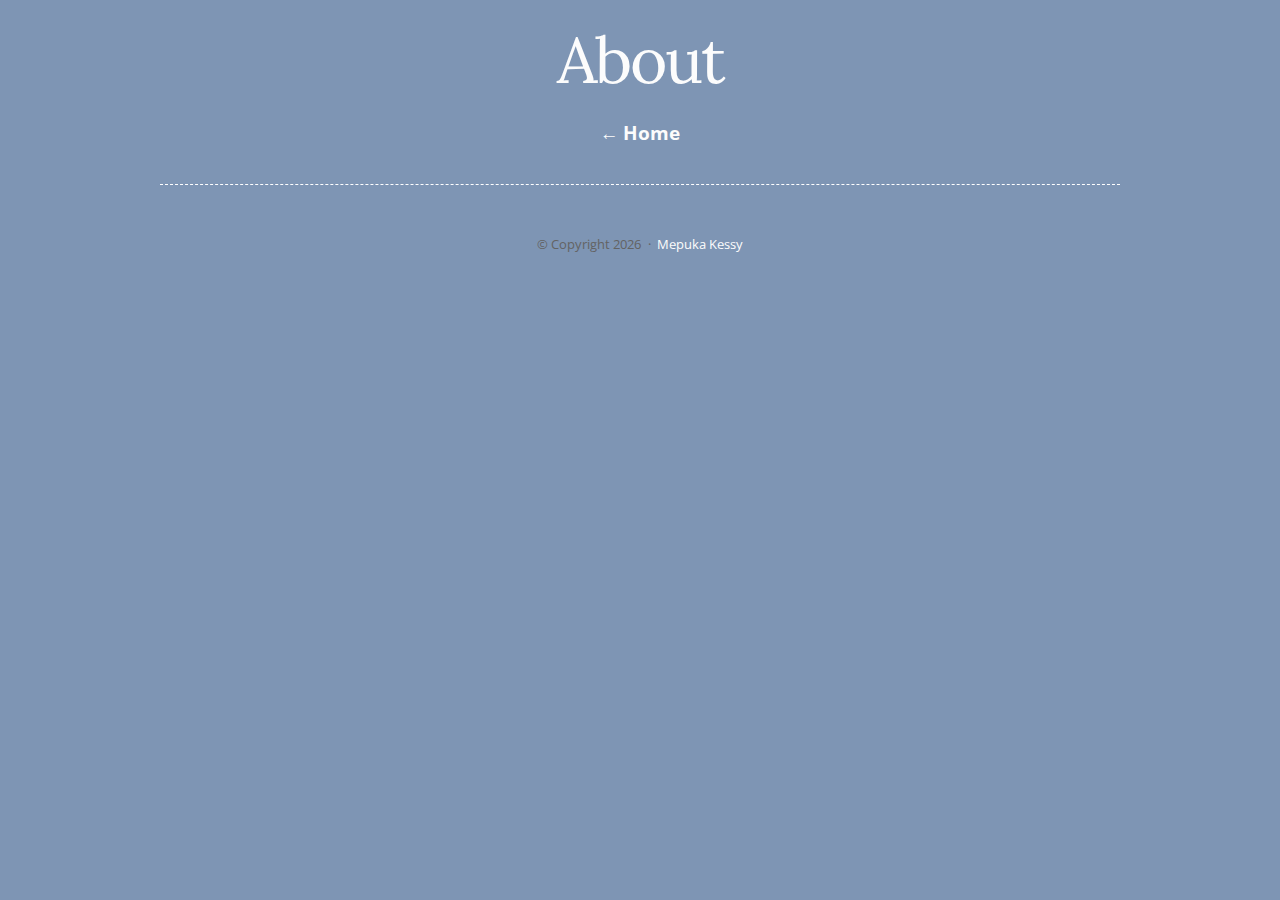
<file: about/index.html>
<html class="mepuka-com">

    <head>
        <meta charset="utf-8">
        <title>About Mepuka Kessy</title>
        <style type="text/css">
            @import url(/css/home.css);
        </style>
    </head>
    
    <body>

    <div class="gallery-top">
        <div class="name-container">
            <h1 class="name">About</h1>
        </div>

        
        <div class="nav-bar-blog">
            <div class="nav-item nav1"><h3>  &#8592; <a href="/index.html">Home</a></h3></div>
            <br clear="all">
        </div>

        

    </div>
    <div class="gallery-middle">
        
        
    </div>


    <div class="footer-holder nav-bar">
    <footer class="blog-footer">
            <aside> &copy; Copyright <script type="text/javascript">
  document.write(new Date().getFullYear());
</script></aside>
<a href="/index.html" rel="author">Mepuka Kessy</a>



        </footer>
    </div>  

        </body>


</html>
</file>
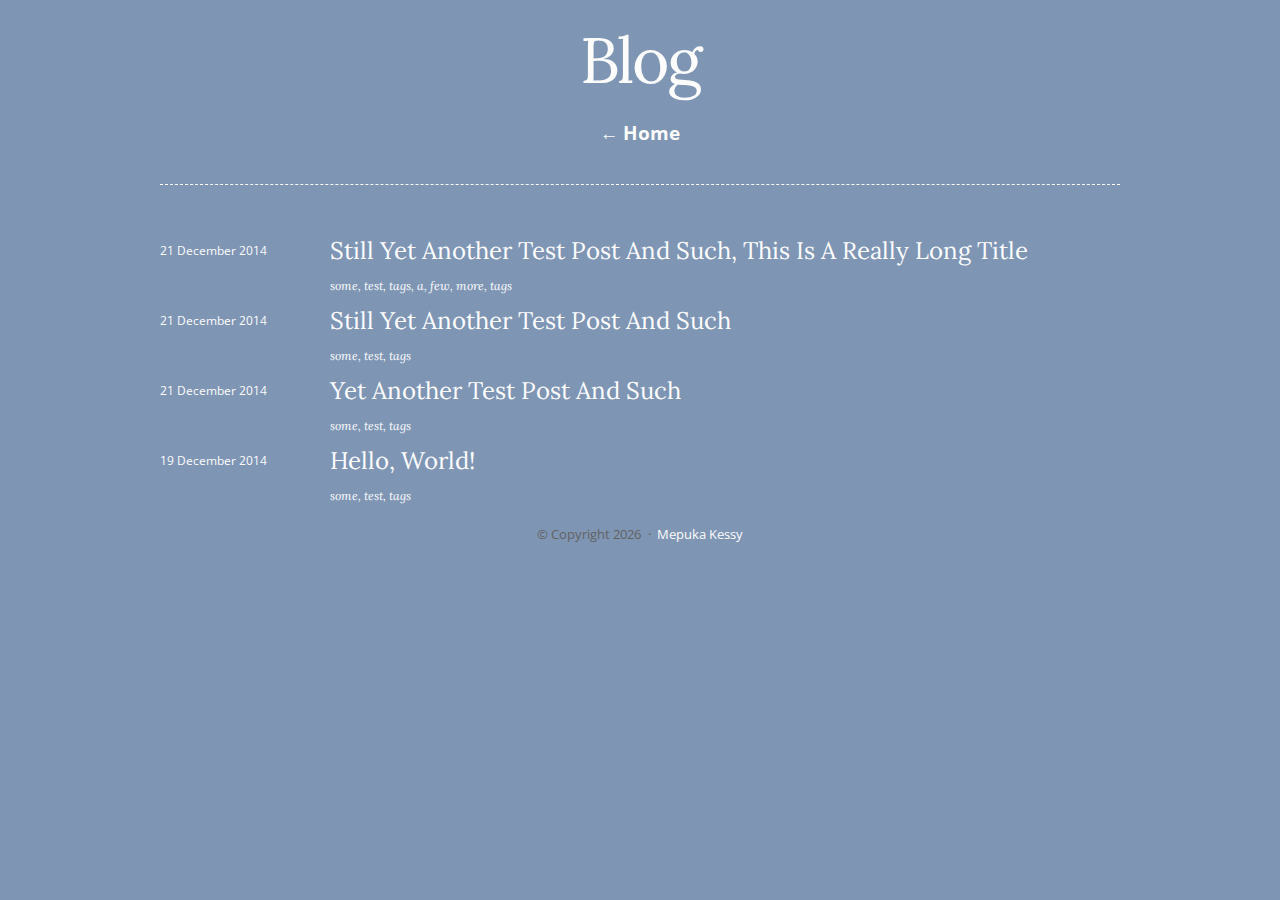
<file: blog/index.html>
<html class="mepuka-com">

    <head>
        <meta charset="utf-8">
        <title>The Personal Blog of Mepuka Kessy</title>
        <style type="text/css">
            @import url(/css/home.css);
        </style>
    </head>
    
    <body>

    <div class="gallery-top">
        <div class="name-container">
            <h1 class="name">Blog</h1>
        </div>

        
        <div class="nav-bar-blog">
            <div class="nav-item nav1"><h3>  &#8592; <a href="/index.html">Home</a></h3></div>
            <br clear="all">
        </div>

        

    </div>
    <div class="gallery-middle">
        
        <div class="recent-posts">
            
            <div class="post">
                <div class="post-container">
                    <div class="post-date">21 December 2014</div>
                    <div class="post-title">
                        <a href=/2014/12/21/yet-another-test-post/>Still Yet Another Test Post And Such, This Is A Really Long Title</a>
                    </div>
                    
                </div>
                <div class="post-tags">
                    <p> some, test, tags, a, few, more, tags</p>
                </div>
            </div>
            
            <div class="post">
                <div class="post-container">
                    <div class="post-date">21 December 2014</div>
                    <div class="post-title">
                        <a href=/2014/12/21/test-post/>Still Yet Another Test Post And Such</a>
                    </div>
                    
                </div>
                <div class="post-tags">
                    <p> some, test, tags</p>
                </div>
            </div>
            
            <div class="post">
                <div class="post-container">
                    <div class="post-date">21 December 2014</div>
                    <div class="post-title">
                        <a href=/2014/12/21/another-test-post/>Yet Another Test Post And Such</a>
                    </div>
                    
                </div>
                <div class="post-tags">
                    <p> some, test, tags</p>
                </div>
            </div>
            
            <div class="post">
                <div class="post-container">
                    <div class="post-date">19 December 2014</div>
                    <div class="post-title">
                        <a href=/2014/12/19/hello-world/>Hello, World!</a>
                    </div>
                    
                </div>
                <div class="post-tags">
                    <p> some, test, tags</p>
                </div>
            </div>
            
        </div>
    </div>


    <div class="footer-holder nav-bar">
    <footer class="blog-footer">
            <aside> &copy; Copyright <script type="text/javascript">
  document.write(new Date().getFullYear());
</script></aside>
<a href="/index.html" rel="author">Mepuka Kessy</a>



        </footer>
    </div>  

        </body>


</html>
</file>
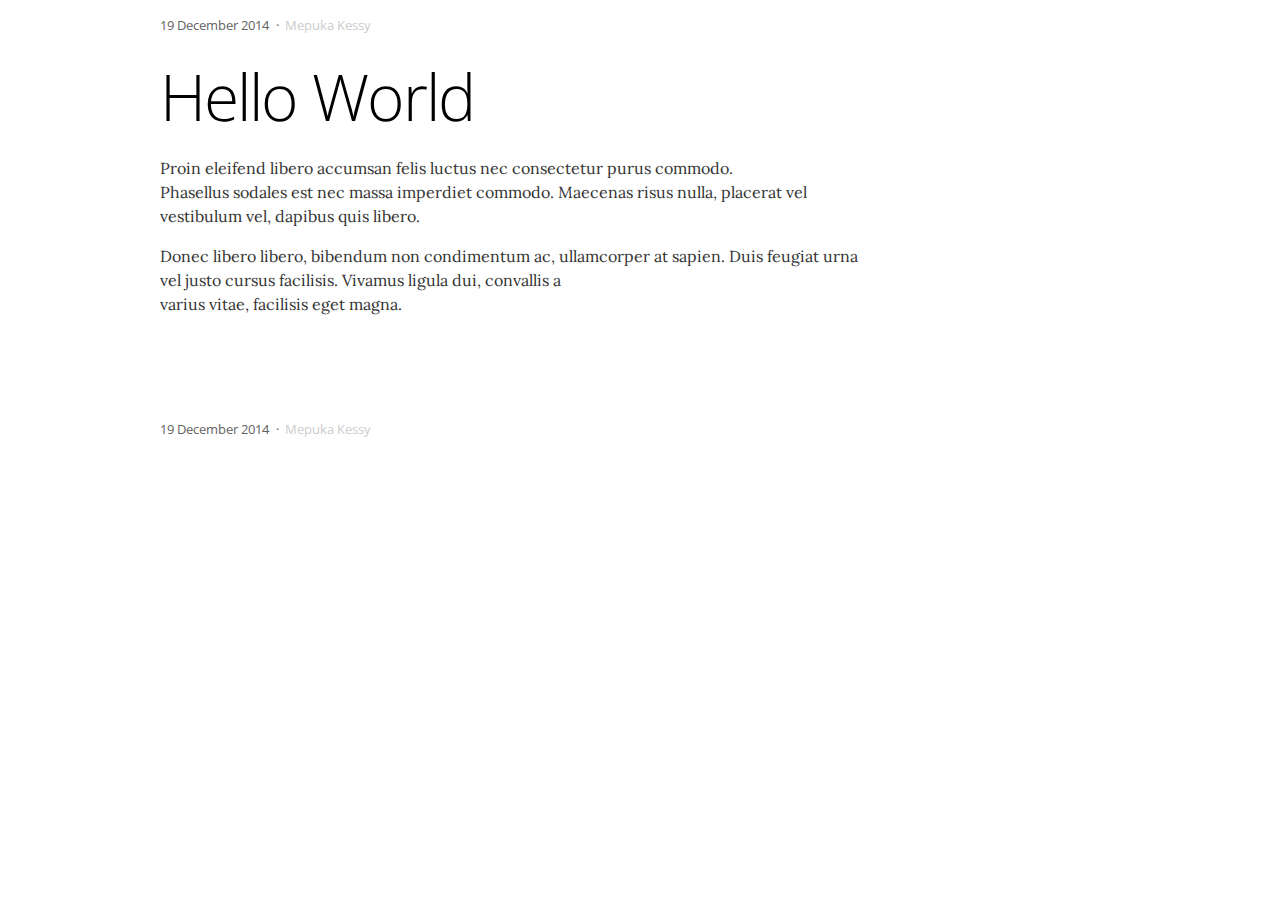
<file: 2014/12/19/hello-world/index.html>
<html class="mepuka-com">
    <head>
    <meta charset="utf-8">
    <title>Hello, World!</title>
    <style>
        @import url(/css/style.css);
    </style>


    <body>

    <header>
        <aside>19 December 2014</aside>
<a href="/index.html" rel="author">Mepuka Kessy</a>

    </header>

    <!-- main page content -->
    <h1>Hello World</h1>

<p>Proin eleifend libero accumsan felis luctus nec consectetur purus commodo.<br/>
Phasellus sodales est nec massa imperdiet commodo. Maecenas risus nulla, placerat vel vestibulum vel, dapibus quis libero.</p>

<p>Donec libero libero, bibendum non condimentum ac, ullamcorper at sapien. Duis feugiat urna vel justo cursus facilisis. Vivamus ligula dui, convallis a<br/>
varius vitae, facilisis eget magna.</p>

    <!-- end main page content -->

    <footer>
        <aside>19 December 2014</aside>
<a href="/index.html" rel="author">Mepuka Kessy</a>

    </footer>
    </body>

</html>
</file>
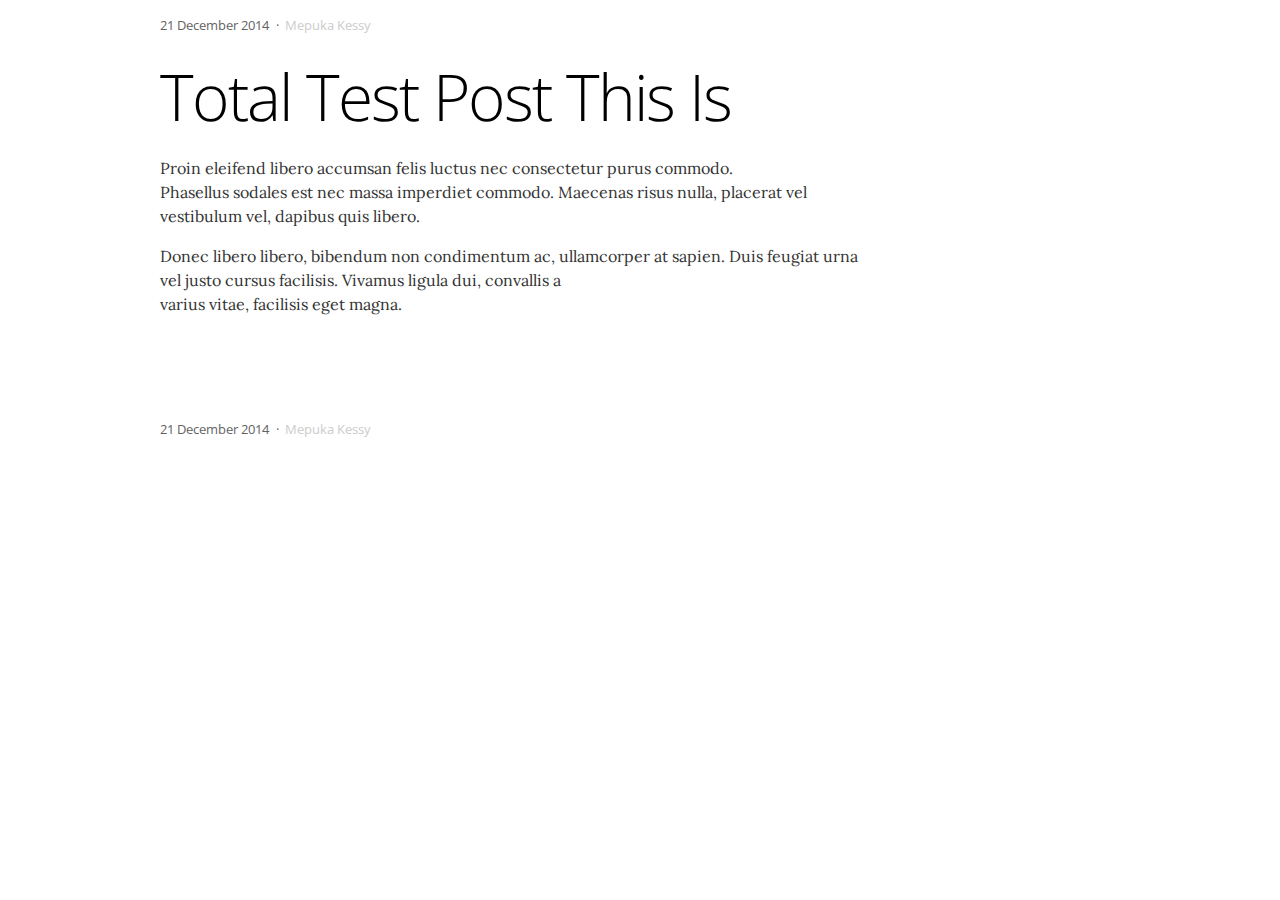
<file: 2014/12/21/another-test-post/index.html>
<html class="mepuka-com">
    <head>
    <meta charset="utf-8">
    <title>Yet Another Test Post And Such</title>
    <style>
        @import url(/css/style.css);
    </style>


    <body>

    <header>
        <aside>21 December 2014</aside>
<a href="/index.html" rel="author">Mepuka Kessy</a>

    </header>

    <!-- main page content -->
    <h1>Total Test Post This Is</h1>

<p>Proin eleifend libero accumsan felis luctus nec consectetur purus commodo.<br/>
Phasellus sodales est nec massa imperdiet commodo. Maecenas risus nulla, placerat vel vestibulum vel, dapibus quis libero.</p>

<p>Donec libero libero, bibendum non condimentum ac, ullamcorper at sapien. Duis feugiat urna vel justo cursus facilisis. Vivamus ligula dui, convallis a<br/>
varius vitae, facilisis eget magna.</p>

    <!-- end main page content -->

    <footer>
        <aside>21 December 2014</aside>
<a href="/index.html" rel="author">Mepuka Kessy</a>

    </footer>
    </body>

</html>
</file>
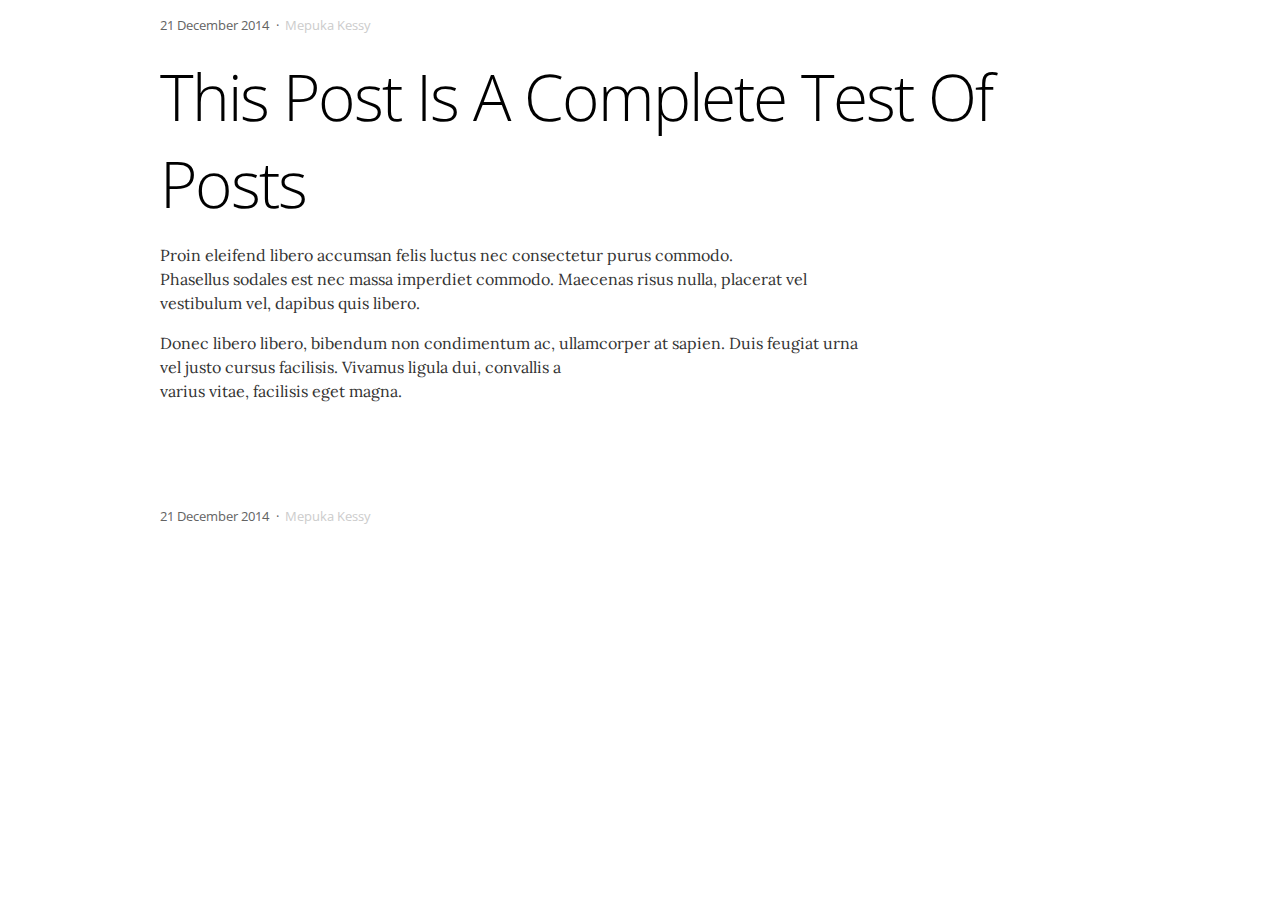
<file: 2014/12/21/test-post/index.html>
<html class="mepuka-com">
    <head>
    <meta charset="utf-8">
    <title>Still Yet Another Test Post And Such</title>
    <style>
        @import url(/css/style.css);
    </style>


    <body>

    <header>
        <aside>21 December 2014</aside>
<a href="/index.html" rel="author">Mepuka Kessy</a>

    </header>

    <!-- main page content -->
    <h1>This Post Is A Complete Test Of Posts</h1>

<p>Proin eleifend libero accumsan felis luctus nec consectetur purus commodo.<br/>
Phasellus sodales est nec massa imperdiet commodo. Maecenas risus nulla, placerat vel vestibulum vel, dapibus quis libero.</p>

<p>Donec libero libero, bibendum non condimentum ac, ullamcorper at sapien. Duis feugiat urna vel justo cursus facilisis. Vivamus ligula dui, convallis a<br/>
varius vitae, facilisis eget magna.</p>

    <!-- end main page content -->

    <footer>
        <aside>21 December 2014</aside>
<a href="/index.html" rel="author">Mepuka Kessy</a>

    </footer>
    </body>

</html>
</file>
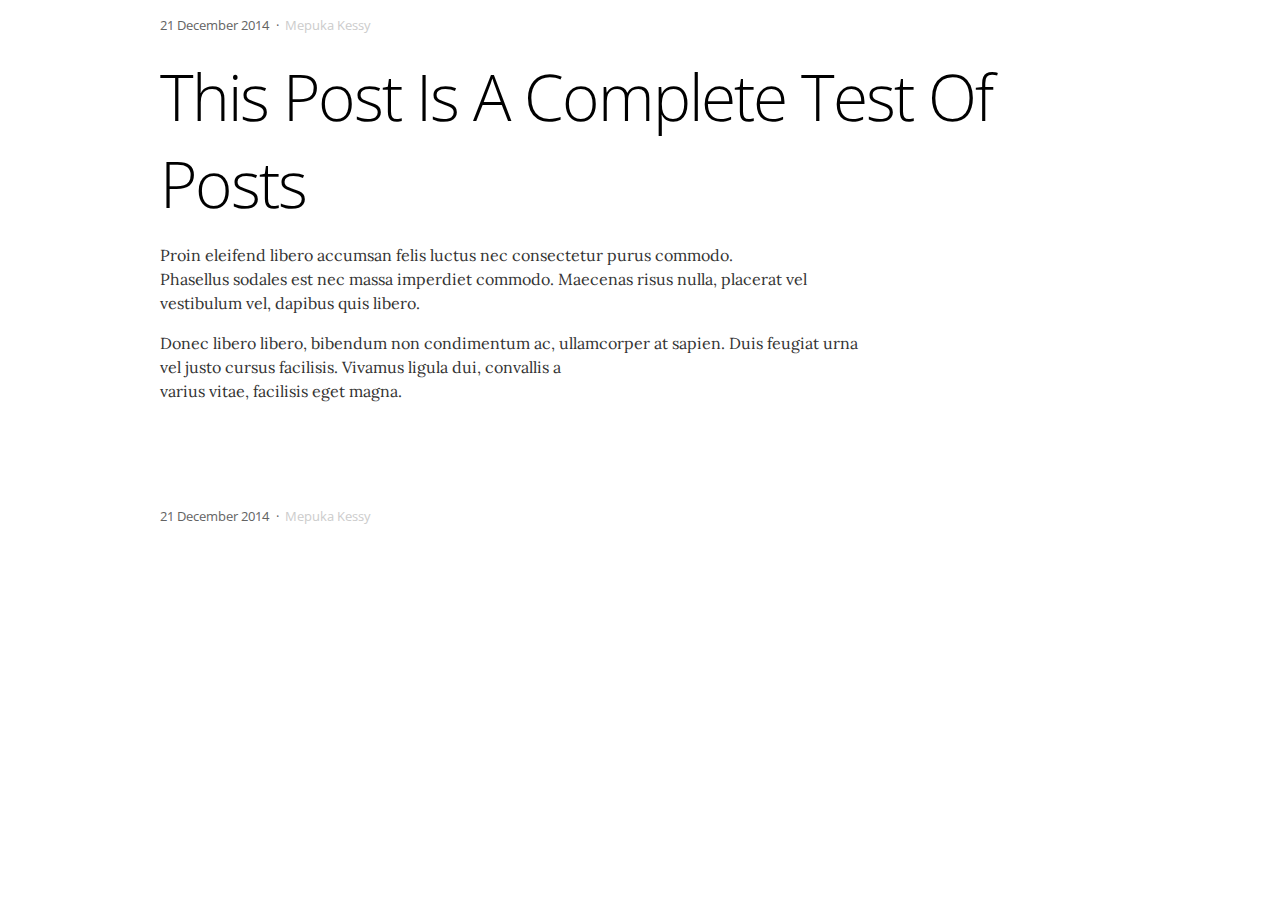
<file: 2014/12/21/yet-another-test-post/index.html>
<html class="mepuka-com">
    <head>
    <meta charset="utf-8">
    <title>Still Yet Another Test Post And Such, This Is A Really Long Title</title>
    <style>
        @import url(/css/style.css);
    </style>


    <body>

    <header>
        <aside>21 December 2014</aside>
<a href="/index.html" rel="author">Mepuka Kessy</a>

    </header>

    <!-- main page content -->
    <h1>This Post Is A Complete Test Of Posts</h1>

<p>Proin eleifend libero accumsan felis luctus nec consectetur purus commodo.<br/>
Phasellus sodales est nec massa imperdiet commodo. Maecenas risus nulla, placerat vel vestibulum vel, dapibus quis libero.</p>

<p>Donec libero libero, bibendum non condimentum ac, ullamcorper at sapien. Duis feugiat urna vel justo cursus facilisis. Vivamus ligula dui, convallis a<br/>
varius vitae, facilisis eget magna.</p>

    <!-- end main page content -->

    <footer>
        <aside>21 December 2014</aside>
<a href="/index.html" rel="author">Mepuka Kessy</a>

    </footer>
    </body>

</html>
</file>
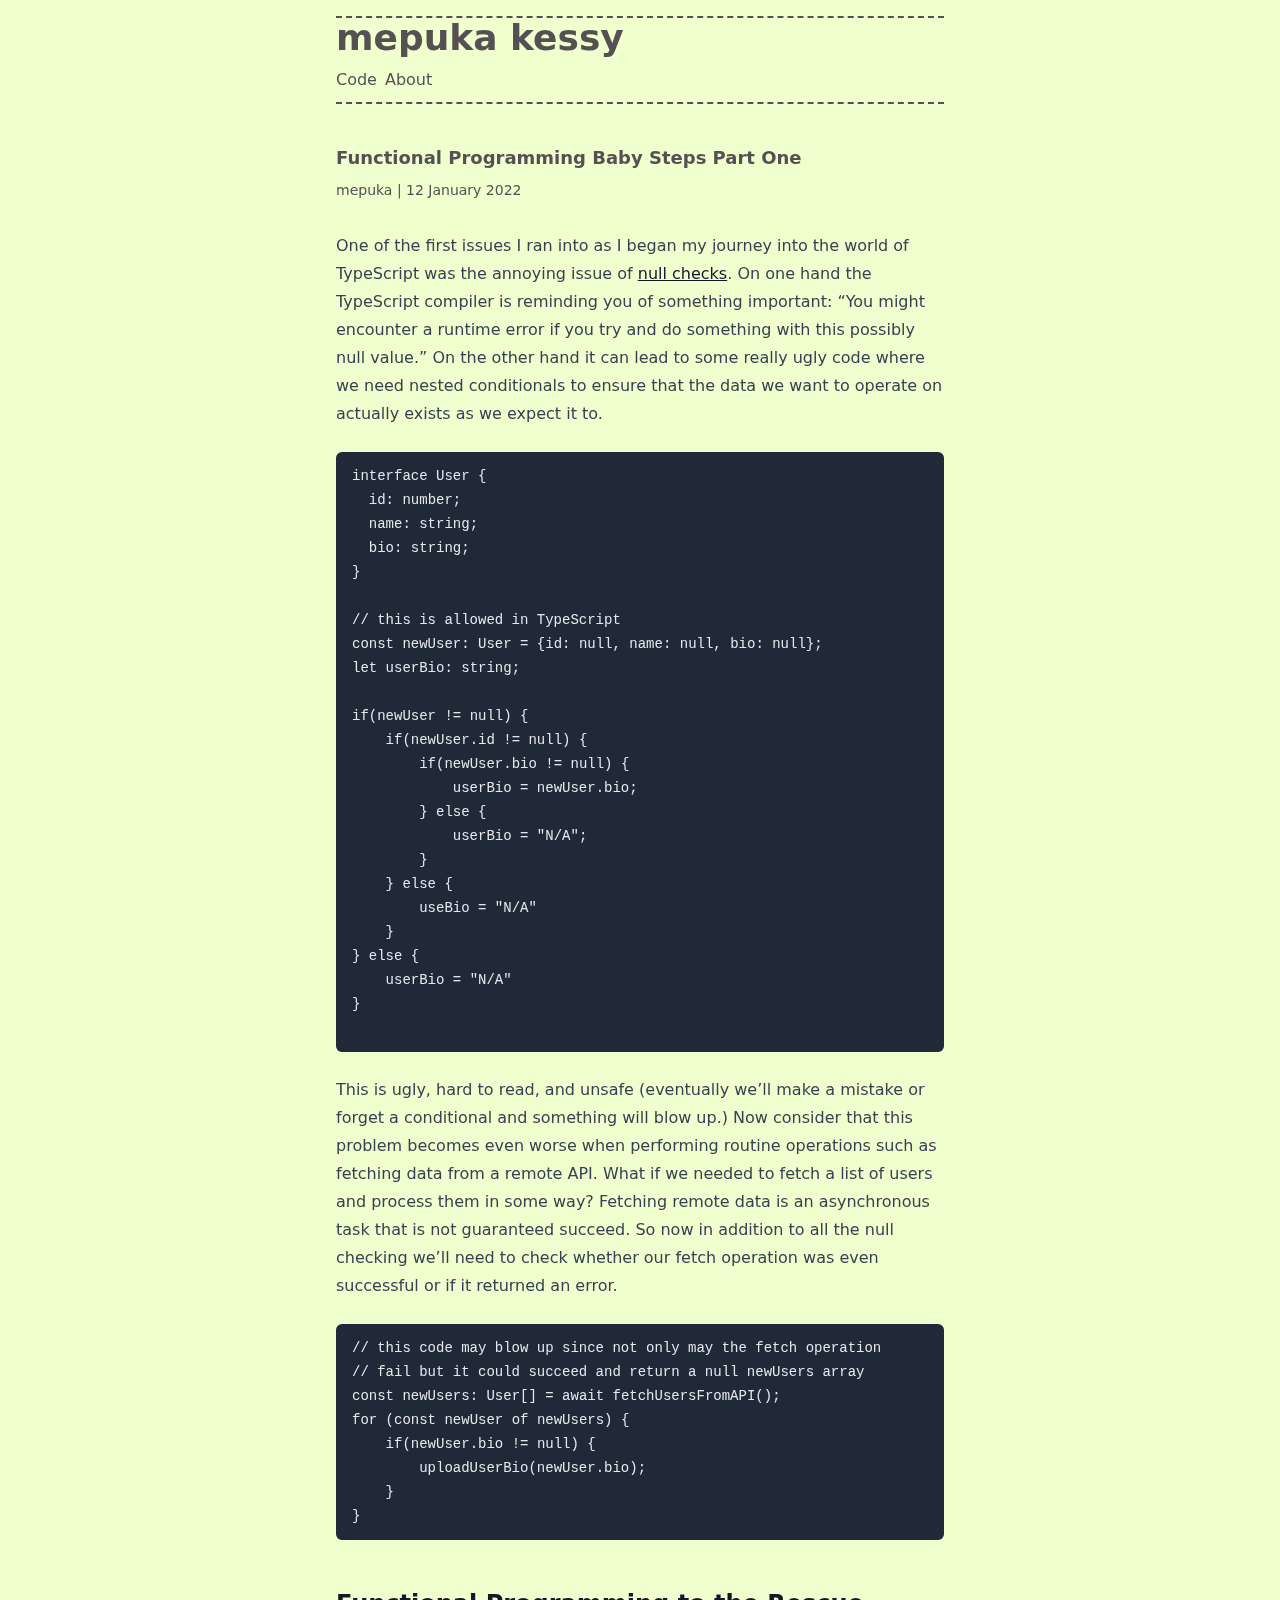
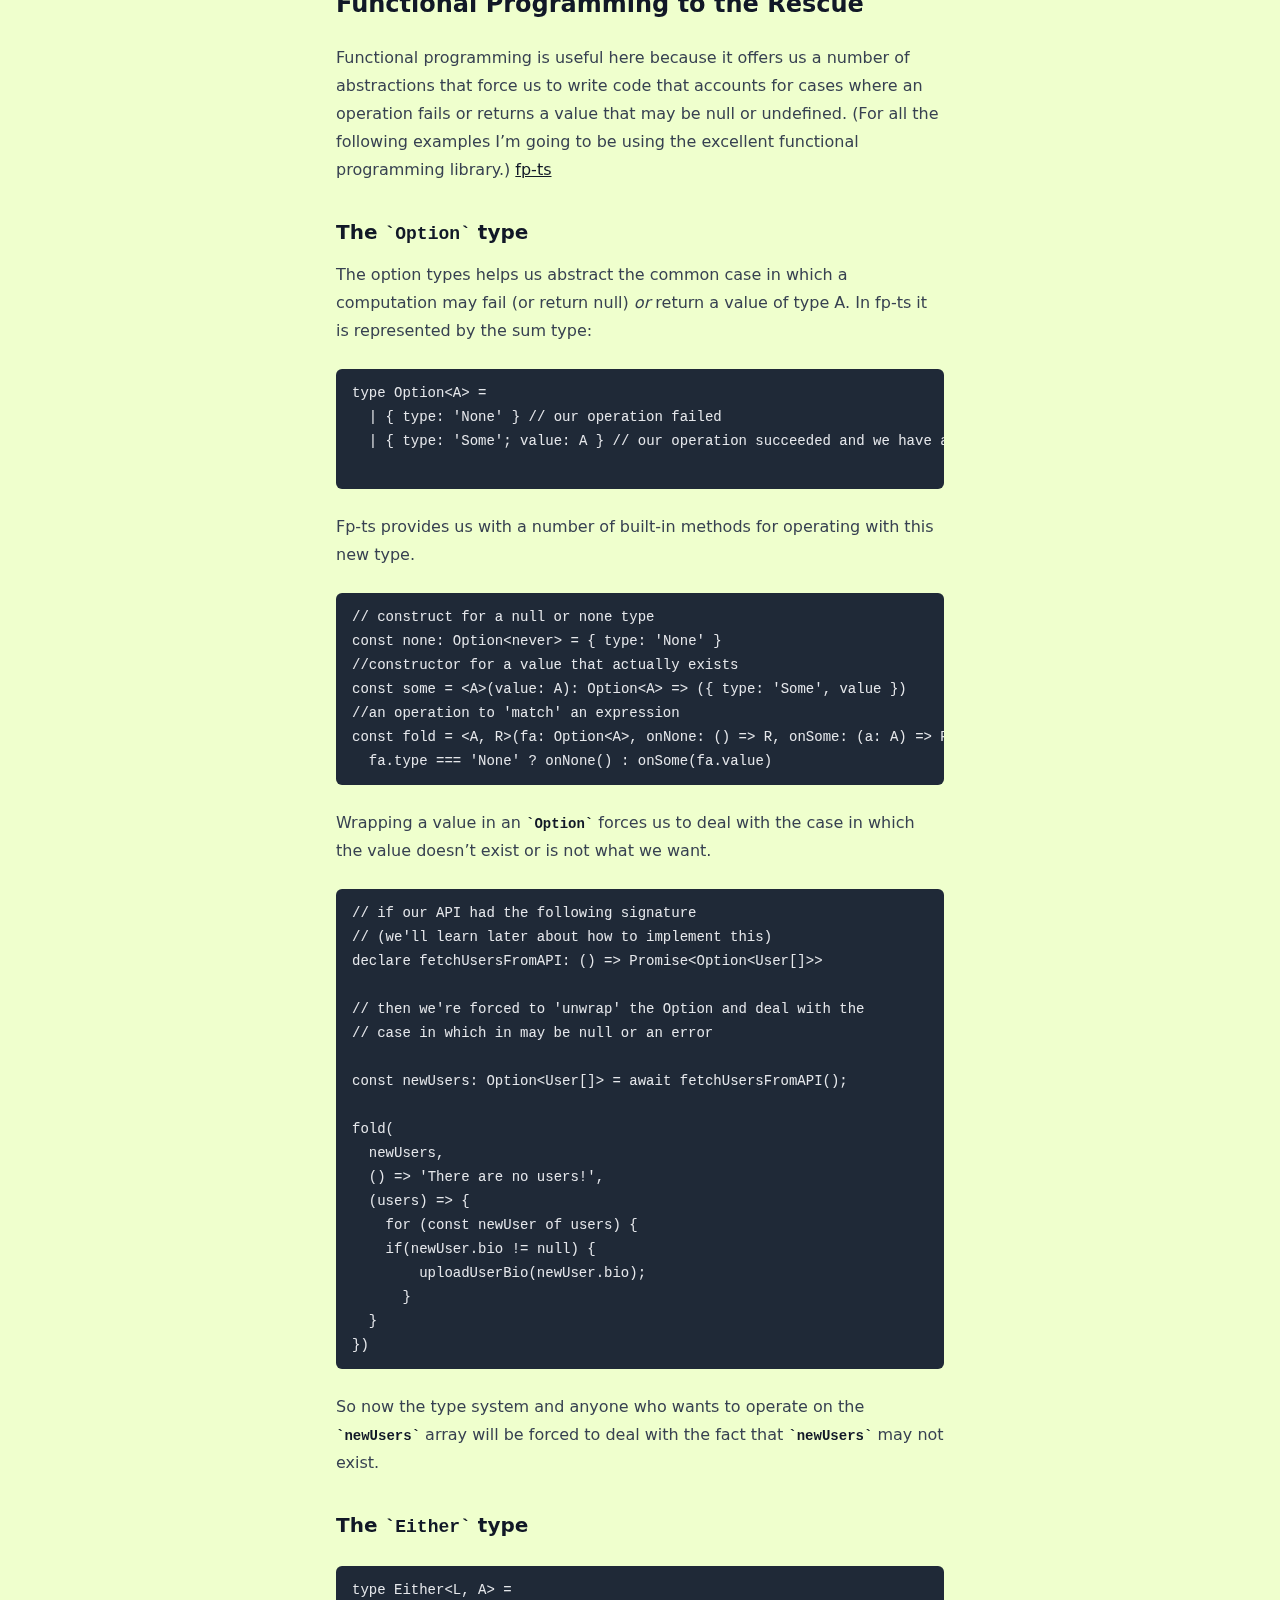
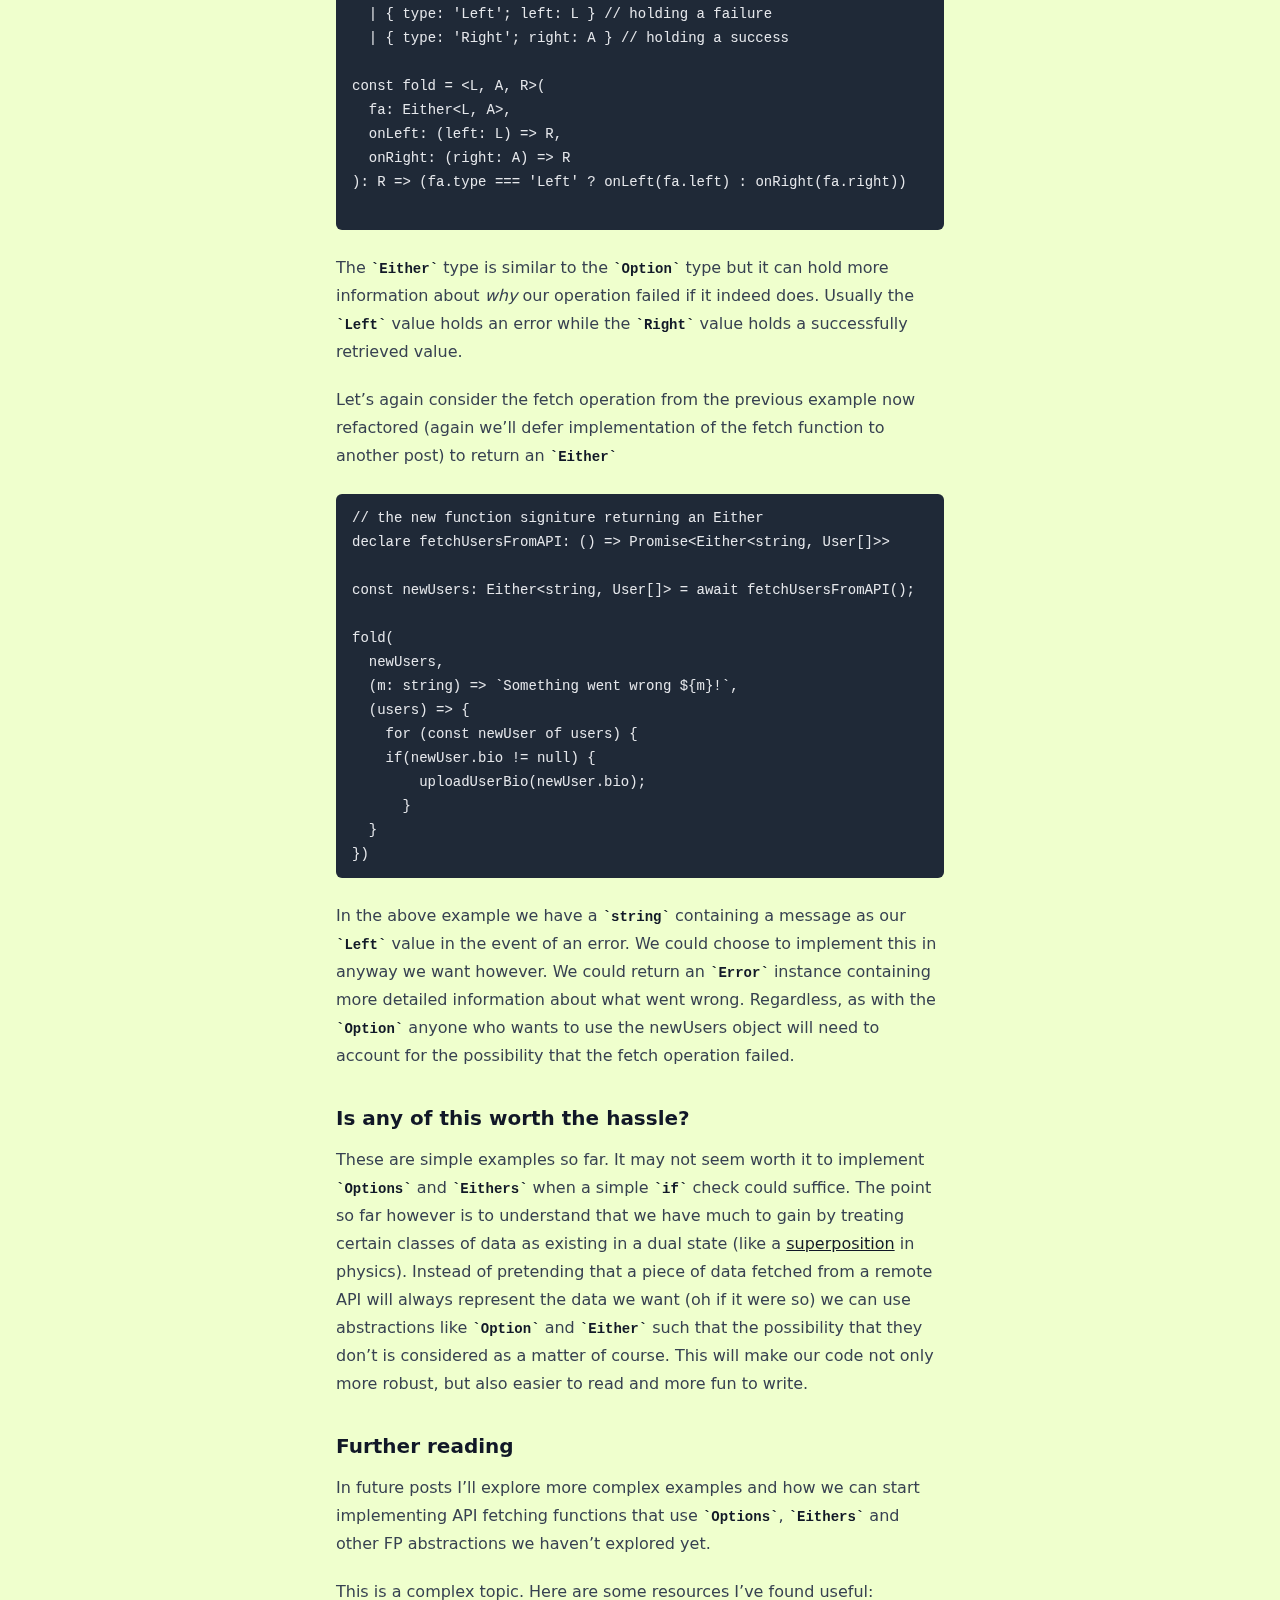
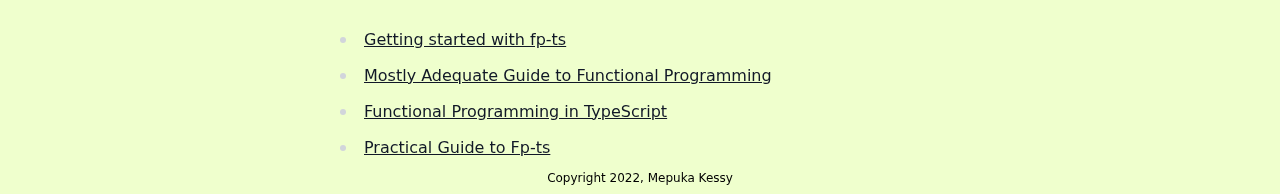
<file: 2022/01/12/Functional-Programming-Baby-Steps-Part-One.html>
<!DOCTYPE html>
<html lang="en">
  <head>
    <meta charset="UTF-8" />
    <meta http-equiv="X-UA-Compatible" content="IE=edge" />
    <meta name="viewport" content="width=device-width, initial-scale=1.0" />
    <link rel="stylesheet" href="/assets/css/styles.css" />
    <title>Functional Programming Baby Steps Part One</title>
  </head>
  <body
    class="antialiased font-sans flex flex-col min-h-screen sm:min-w-full md:min-w-full lg:min-w-full"
  >
    <div class="max-w-screen-sm mx-auto px-4 flex-grow">
      <nav
        class="mt-4 border-b-2 border-t-2 border-dashed border-curiosity-dirt"
      >
        
<div class="font-black text-4xl text-curiosity-dirt">mepuka kessy</div>
<div class="mt-2.5 mb-2.5 mx-auto flex justify-start space-x-2">
    
    <div class="text-curiosity-dirt hover:text-curiosity-magenta">

        <a href="/blog.html" >
            Code
        </a>
    </div>
        
    <div class="text-curiosity-dirt hover:text-curiosity-magenta">

        <a href="/about.html" >
            About
        </a>
    </div>
        
</div>
      </nav>
      <div class="mt-10 text-curiosity-dirt"><h1 class="text-lg font-semibold">Functional Programming Baby Steps Part One</h1>
<p class="text-sm font-normal text-gray-500 my-2">
  mepuka | 12 January 2022
</p>

<div class="prose mt-8"><p>One of the first issues I ran into as I began my journey into the world of TypeScript was the annoying issue of <a href="https://dev.to/jamesmh/unhealthy-code-null-checks-everywhere-2720">null checks</a>. On one hand the TypeScript compiler is reminding you of something important: “You might encounter a runtime error if you try and do something with this possibly null value.” On the other hand it can lead to some really ugly code where we need nested conditionals to ensure that the data we want to operate on actually exists as we expect it to.</p>

<div class="language-javascript highlighter-rouge"><div class="highlight"><pre class="highlight"><code><span class="kr">interface</span> <span class="nx">User</span> <span class="p">{</span> 
  <span class="nl">id</span><span class="p">:</span> <span class="nx">number</span><span class="p">;</span>
  <span class="nl">name</span><span class="p">:</span> <span class="nx">string</span><span class="p">;</span>
  <span class="nl">bio</span><span class="p">:</span> <span class="nx">string</span><span class="p">;</span>
<span class="p">}</span>

<span class="c1">// this is allowed in TypeScript</span>
<span class="kd">const</span> <span class="nx">newUser</span><span class="p">:</span> <span class="nx">User</span> <span class="o">=</span> <span class="p">{</span><span class="na">id</span><span class="p">:</span> <span class="kc">null</span><span class="p">,</span> <span class="na">name</span><span class="p">:</span> <span class="kc">null</span><span class="p">,</span> <span class="na">bio</span><span class="p">:</span> <span class="kc">null</span><span class="p">};</span>
<span class="kd">let</span> <span class="nx">userBio</span><span class="p">:</span> <span class="nx">string</span><span class="p">;</span>

<span class="k">if</span><span class="p">(</span><span class="nx">newUser</span> <span class="o">!=</span> <span class="kc">null</span><span class="p">)</span> <span class="p">{</span>
    <span class="k">if</span><span class="p">(</span><span class="nx">newUser</span><span class="p">.</span><span class="nx">id</span> <span class="o">!=</span> <span class="kc">null</span><span class="p">)</span> <span class="p">{</span>
        <span class="k">if</span><span class="p">(</span><span class="nx">newUser</span><span class="p">.</span><span class="nx">bio</span> <span class="o">!=</span> <span class="kc">null</span><span class="p">)</span> <span class="p">{</span>
            <span class="nx">userBio</span> <span class="o">=</span> <span class="nx">newUser</span><span class="p">.</span><span class="nx">bio</span><span class="p">;</span>
        <span class="p">}</span> <span class="k">else</span> <span class="p">{</span>
            <span class="nx">userBio</span> <span class="o">=</span> <span class="dl">"</span><span class="s2">N/A</span><span class="dl">"</span><span class="p">;</span>
        <span class="p">}</span>
    <span class="p">}</span> <span class="k">else</span> <span class="p">{</span>
        <span class="nx">useBio</span> <span class="o">=</span> <span class="dl">"</span><span class="s2">N/A</span><span class="dl">"</span>
    <span class="p">}</span>
<span class="p">}</span> <span class="k">else</span> <span class="p">{</span>
    <span class="nx">userBio</span> <span class="o">=</span> <span class="dl">"</span><span class="s2">N/A</span><span class="dl">"</span>
<span class="p">}</span>

</code></pre></div></div>

<p>This is ugly, hard to read, and unsafe (eventually we’ll make a mistake or forget a conditional and something will blow up.) Now consider that this problem becomes even worse when performing routine operations such as fetching data from a remote API. What if we needed to fetch a list of users and process them in some way? Fetching remote data is an asynchronous task that is not guaranteed succeed. So now in addition to all the null checking we’ll need to check whether our fetch operation was even successful or if it returned an error.</p>

<div class="language-javascript highlighter-rouge"><div class="highlight"><pre class="highlight"><code><span class="c1">// this code may blow up since not only may the fetch operation</span>
<span class="c1">// fail but it could succeed and return a null newUsers array </span>
<span class="kd">const</span> <span class="nx">newUsers</span><span class="p">:</span> <span class="nx">User</span><span class="p">[]</span> <span class="o">=</span> <span class="k">await</span> <span class="nx">fetchUsersFromAPI</span><span class="p">();</span>
<span class="k">for</span> <span class="p">(</span><span class="kd">const</span> <span class="nx">newUser</span> <span class="k">of</span> <span class="nx">newUsers</span><span class="p">)</span> <span class="p">{</span>
    <span class="k">if</span><span class="p">(</span><span class="nx">newUser</span><span class="p">.</span><span class="nx">bio</span> <span class="o">!=</span> <span class="kc">null</span><span class="p">)</span> <span class="p">{</span>
        <span class="nx">uploadUserBio</span><span class="p">(</span><span class="nx">newUser</span><span class="p">.</span><span class="nx">bio</span><span class="p">);</span>
    <span class="p">}</span>
<span class="p">}</span>
</code></pre></div></div>

<h2 id="functional-programming-to-the-rescue">Functional Programming to the Rescue</h2>

<p>Functional programming is useful here because it offers us a number of abstractions that force us to write code that accounts for cases where an operation fails or returns a value that may be null or undefined. (For all the following examples I’m going to be using the excellent functional programming library.) <a href="https://github.com/gcanti/fp-ts">fp-ts</a></p>

<h3 id="the-option-type">The <code class="language-plaintext highlighter-rouge">Option</code> type</h3>
<p>The option types helps us abstract the common case in which a computation may fail (or return null) <em>or</em> return a value of type A. In fp-ts it is represented by the sum type:</p>

<div class="language-javascript highlighter-rouge"><div class="highlight"><pre class="highlight"><code><span class="nx">type</span> <span class="nx">Option</span><span class="o">&lt;</span><span class="nx">A</span><span class="o">&gt;</span> <span class="o">=</span>
  <span class="o">|</span> <span class="p">{</span> <span class="na">type</span><span class="p">:</span> <span class="dl">'</span><span class="s1">None</span><span class="dl">'</span> <span class="p">}</span> <span class="c1">// our operation failed</span>
  <span class="o">|</span> <span class="p">{</span> <span class="na">type</span><span class="p">:</span> <span class="dl">'</span><span class="s1">Some</span><span class="dl">'</span><span class="p">;</span> <span class="nl">value</span><span class="p">:</span> <span class="nx">A</span> <span class="p">}</span> <span class="c1">// our operation succeeded and we have a value of type A</span>

</code></pre></div></div>
<p>Fp-ts provides us with a number of built-in methods for operating with this new type.</p>

<div class="language-javascript highlighter-rouge"><div class="highlight"><pre class="highlight"><code><span class="c1">// construct for a null or none type</span>
<span class="kd">const</span> <span class="nx">none</span><span class="p">:</span> <span class="nx">Option</span><span class="o">&lt;</span><span class="nx">never</span><span class="o">&gt;</span> <span class="o">=</span> <span class="p">{</span> <span class="na">type</span><span class="p">:</span> <span class="dl">'</span><span class="s1">None</span><span class="dl">'</span> <span class="p">}</span>
<span class="c1">//constructor for a value that actually exists</span>
<span class="kd">const</span> <span class="nx">some</span> <span class="o">=</span> <span class="o">&lt;</span><span class="nx">A</span><span class="o">&gt;</span><span class="p">(</span><span class="nx">value</span><span class="p">:</span> <span class="nx">A</span><span class="p">):</span> <span class="nx">Option</span><span class="o">&lt;</span><span class="nx">A</span><span class="o">&gt;</span> <span class="o">=&gt;</span> <span class="p">({</span> <span class="na">type</span><span class="p">:</span> <span class="dl">'</span><span class="s1">Some</span><span class="dl">'</span><span class="p">,</span> <span class="nx">value</span> <span class="p">})</span>
<span class="c1">//an operation to 'match' an expression </span>
<span class="kd">const</span> <span class="nx">fold</span> <span class="o">=</span> <span class="o">&lt;</span><span class="nx">A</span><span class="p">,</span> <span class="nx">R</span><span class="o">&gt;</span><span class="p">(</span><span class="nx">fa</span><span class="p">:</span> <span class="nx">Option</span><span class="o">&lt;</span><span class="nx">A</span><span class="o">&gt;</span><span class="p">,</span> <span class="nx">onNone</span><span class="p">:</span> <span class="p">()</span> <span class="o">=&gt;</span> <span class="nx">R</span><span class="p">,</span> <span class="nx">onSome</span><span class="p">:</span> <span class="p">(</span><span class="nx">a</span><span class="p">:</span> <span class="nx">A</span><span class="p">)</span> <span class="o">=&gt;</span> <span class="nx">R</span><span class="p">):</span> <span class="nx">R</span> <span class="o">=&gt;</span>
  <span class="nx">fa</span><span class="p">.</span><span class="nx">type</span> <span class="o">===</span> <span class="dl">'</span><span class="s1">None</span><span class="dl">'</span> <span class="p">?</span> <span class="nx">onNone</span><span class="p">()</span> <span class="p">:</span> <span class="nx">onSome</span><span class="p">(</span><span class="nx">fa</span><span class="p">.</span><span class="nx">value</span><span class="p">)</span>
</code></pre></div></div>

<p>Wrapping a value in an <code class="language-plaintext highlighter-rouge">Option</code> forces us to deal with the case in which the value doesn’t exist or is not what we want.</p>

<div class="language-javascript highlighter-rouge"><div class="highlight"><pre class="highlight"><code><span class="c1">// if our API had the following signature </span>
<span class="c1">// (we'll learn later about how to implement this)</span>
<span class="nx">declare</span> <span class="nx">fetchUsersFromAPI</span><span class="p">:</span> <span class="p">()</span> <span class="o">=&gt;</span> <span class="nb">Promise</span><span class="o">&lt;</span><span class="nx">Option</span><span class="o">&lt;</span><span class="nx">User</span><span class="p">[]</span><span class="o">&gt;&gt;</span>

<span class="c1">// then we're forced to 'unwrap' the Option and deal with the</span>
<span class="c1">// case in which in may be null or an error</span>

<span class="kd">const</span> <span class="nx">newUsers</span><span class="p">:</span> <span class="nx">Option</span><span class="o">&lt;</span><span class="nx">User</span><span class="p">[]</span><span class="o">&gt;</span> <span class="o">=</span> <span class="k">await</span> <span class="nx">fetchUsersFromAPI</span><span class="p">();</span>

<span class="nx">fold</span><span class="p">(</span>
  <span class="nx">newUsers</span><span class="p">,</span>
  <span class="p">()</span> <span class="o">=&gt;</span> <span class="dl">'</span><span class="s1">There are no users!</span><span class="dl">'</span><span class="p">,</span>
  <span class="p">(</span><span class="nx">users</span><span class="p">)</span> <span class="o">=&gt;</span> <span class="p">{</span>
    <span class="k">for</span> <span class="p">(</span><span class="kd">const</span> <span class="nx">newUser</span> <span class="k">of</span> <span class="nx">users</span><span class="p">)</span> <span class="p">{</span>
    <span class="k">if</span><span class="p">(</span><span class="nx">newUser</span><span class="p">.</span><span class="nx">bio</span> <span class="o">!=</span> <span class="kc">null</span><span class="p">)</span> <span class="p">{</span>
        <span class="nx">uploadUserBio</span><span class="p">(</span><span class="nx">newUser</span><span class="p">.</span><span class="nx">bio</span><span class="p">);</span>
      <span class="p">}</span>
  <span class="p">}</span>
<span class="p">})</span>
</code></pre></div></div>

<p>So now the type system and anyone who wants to operate on the <code class="language-plaintext highlighter-rouge">newUsers</code> array will be forced to deal with the fact that <code class="language-plaintext highlighter-rouge">newUsers</code> may not exist.</p>

<h3 id="the-either-type">The <code class="language-plaintext highlighter-rouge">Either</code> type</h3>

<div class="language-javascript highlighter-rouge"><div class="highlight"><pre class="highlight"><code><span class="nx">type</span> <span class="nx">Either</span><span class="o">&lt;</span><span class="nx">L</span><span class="p">,</span> <span class="nx">A</span><span class="o">&gt;</span> <span class="o">=</span>
  <span class="o">|</span> <span class="p">{</span> <span class="na">type</span><span class="p">:</span> <span class="dl">'</span><span class="s1">Left</span><span class="dl">'</span><span class="p">;</span> <span class="nl">left</span><span class="p">:</span> <span class="nx">L</span> <span class="p">}</span> <span class="c1">// holding a failure</span>
  <span class="o">|</span> <span class="p">{</span> <span class="na">type</span><span class="p">:</span> <span class="dl">'</span><span class="s1">Right</span><span class="dl">'</span><span class="p">;</span> <span class="nl">right</span><span class="p">:</span> <span class="nx">A</span> <span class="p">}</span> <span class="c1">// holding a success</span>

<span class="kd">const</span> <span class="nx">fold</span> <span class="o">=</span> <span class="o">&lt;</span><span class="nx">L</span><span class="p">,</span> <span class="nx">A</span><span class="p">,</span> <span class="nx">R</span><span class="o">&gt;</span><span class="p">(</span>
  <span class="nx">fa</span><span class="p">:</span> <span class="nx">Either</span><span class="o">&lt;</span><span class="nx">L</span><span class="p">,</span> <span class="nx">A</span><span class="o">&gt;</span><span class="p">,</span>
  <span class="nx">onLeft</span><span class="p">:</span> <span class="p">(</span><span class="nx">left</span><span class="p">:</span> <span class="nx">L</span><span class="p">)</span> <span class="o">=&gt;</span> <span class="nx">R</span><span class="p">,</span>
  <span class="nx">onRight</span><span class="p">:</span> <span class="p">(</span><span class="nx">right</span><span class="p">:</span> <span class="nx">A</span><span class="p">)</span> <span class="o">=&gt;</span> <span class="nx">R</span>
<span class="p">):</span> <span class="nx">R</span> <span class="o">=&gt;</span> <span class="p">(</span><span class="nx">fa</span><span class="p">.</span><span class="nx">type</span> <span class="o">===</span> <span class="dl">'</span><span class="s1">Left</span><span class="dl">'</span> <span class="p">?</span> <span class="nx">onLeft</span><span class="p">(</span><span class="nx">fa</span><span class="p">.</span><span class="nx">left</span><span class="p">)</span> <span class="p">:</span> <span class="nx">onRight</span><span class="p">(</span><span class="nx">fa</span><span class="p">.</span><span class="nx">right</span><span class="p">))</span>

</code></pre></div></div>

<p>The <code class="language-plaintext highlighter-rouge">Either</code> type is similar to the <code class="language-plaintext highlighter-rouge">Option</code> type but it can hold more information about <em>why</em> our operation failed if it indeed does. Usually the <code class="language-plaintext highlighter-rouge">Left</code> value holds an error while the <code class="language-plaintext highlighter-rouge">Right</code> value holds a successfully retrieved value.</p>

<p>Let’s again consider the fetch operation from the previous example now refactored (again we’ll defer implementation of the fetch function to another post) to return an <code class="language-plaintext highlighter-rouge">Either</code></p>

<div class="language-javascript highlighter-rouge"><div class="highlight"><pre class="highlight"><code><span class="c1">// the new function signiture returning an Either </span>
<span class="nx">declare</span> <span class="nx">fetchUsersFromAPI</span><span class="p">:</span> <span class="p">()</span> <span class="o">=&gt;</span> <span class="nb">Promise</span><span class="o">&lt;</span><span class="nx">Either</span><span class="o">&lt;</span><span class="nx">string</span><span class="p">,</span> <span class="nx">User</span><span class="p">[]</span><span class="o">&gt;&gt;</span>

<span class="kd">const</span> <span class="nx">newUsers</span><span class="p">:</span> <span class="nx">Either</span><span class="o">&lt;</span><span class="nx">string</span><span class="p">,</span> <span class="nx">User</span><span class="p">[]</span><span class="o">&gt;</span> <span class="o">=</span> <span class="k">await</span> <span class="nx">fetchUsersFromAPI</span><span class="p">();</span>

<span class="nx">fold</span><span class="p">(</span>
  <span class="nx">newUsers</span><span class="p">,</span>
  <span class="p">(</span><span class="nx">m</span><span class="p">:</span> <span class="nx">string</span><span class="p">)</span> <span class="o">=&gt;</span> <span class="s2">`Something went wrong </span><span class="p">${</span><span class="nx">m</span><span class="p">}</span><span class="s2">!`</span><span class="p">,</span>
  <span class="p">(</span><span class="nx">users</span><span class="p">)</span> <span class="o">=&gt;</span> <span class="p">{</span>
    <span class="k">for</span> <span class="p">(</span><span class="kd">const</span> <span class="nx">newUser</span> <span class="k">of</span> <span class="nx">users</span><span class="p">)</span> <span class="p">{</span>
    <span class="k">if</span><span class="p">(</span><span class="nx">newUser</span><span class="p">.</span><span class="nx">bio</span> <span class="o">!=</span> <span class="kc">null</span><span class="p">)</span> <span class="p">{</span>
        <span class="nx">uploadUserBio</span><span class="p">(</span><span class="nx">newUser</span><span class="p">.</span><span class="nx">bio</span><span class="p">);</span>
      <span class="p">}</span>
  <span class="p">}</span>
<span class="p">})</span>
</code></pre></div></div>

<p>In the above example we have a <code class="language-plaintext highlighter-rouge">string</code> containing a message as our <code class="language-plaintext highlighter-rouge">Left</code> value in the event of an error. We could choose to implement this in anyway we want however. We could return an <code class="language-plaintext highlighter-rouge">Error</code> instance containing more detailed information about what went wrong. Regardless, as with the <code class="language-plaintext highlighter-rouge">Option</code> anyone who wants to use the newUsers object will need to account for the possibility that the fetch operation failed.</p>

<h3 id="is-any-of-this-worth-the-hassle">Is any of this worth the hassle?</h3>

<p>These are simple examples so far. It may not seem worth it to implement <code class="language-plaintext highlighter-rouge">Options</code> and <code class="language-plaintext highlighter-rouge">Eithers</code> when a simple <code class="language-plaintext highlighter-rouge">if</code> check could suffice. The point so far however is to understand that we have much to gain by treating certain classes of data as existing in a dual state (like a <a href="https://en.wikipedia.org/wiki/Quantum_superposition">superposition</a> in physics). Instead of pretending that a piece of data fetched from a remote API will always represent the data we want (oh if it were so) we can use abstractions like <code class="language-plaintext highlighter-rouge">Option</code> and <code class="language-plaintext highlighter-rouge">Either</code> such that the possibility that they don’t is considered as a matter of course. This will make our code not only more robust, but also easier to read and more fun to write.</p>

<h3 id="further-reading">Further reading</h3>

<p>In future posts I’ll explore more complex examples and how we can start implementing API fetching functions that use <code class="language-plaintext highlighter-rouge">Options</code>, <code class="language-plaintext highlighter-rouge">Eithers</code> and other FP abstractions we haven’t explored yet.</p>

<p>This is a complex topic. Here are some resources I’ve found useful:</p>

<ul>
  <li><a href="https://dev.to/gcanti/series/680">Getting started with fp-ts</a></li>
  <li><a href="https://mostly-adequate.gitbook.io/mostly-adequate-guide/">Mostly Adequate Guide to Functional Programming</a></li>
  <li><a href="https://github.com/enricopolanski/functional-programming">Functional Programming in TypeScript</a></li>
  <li><a href="https://rlee.dev/practical-guide-to-fp-ts-part-1">Practical Guide to Fp-ts</a></li>
</ul>

</div>
</div>
    </div>
    <footer>
      <p class="text-center text-xs mb-2 font-extralight text-gray-400">
        Copyright 2022, Mepuka Kessy
      </p>
    </footer>
  </body>
</html>
</file>
